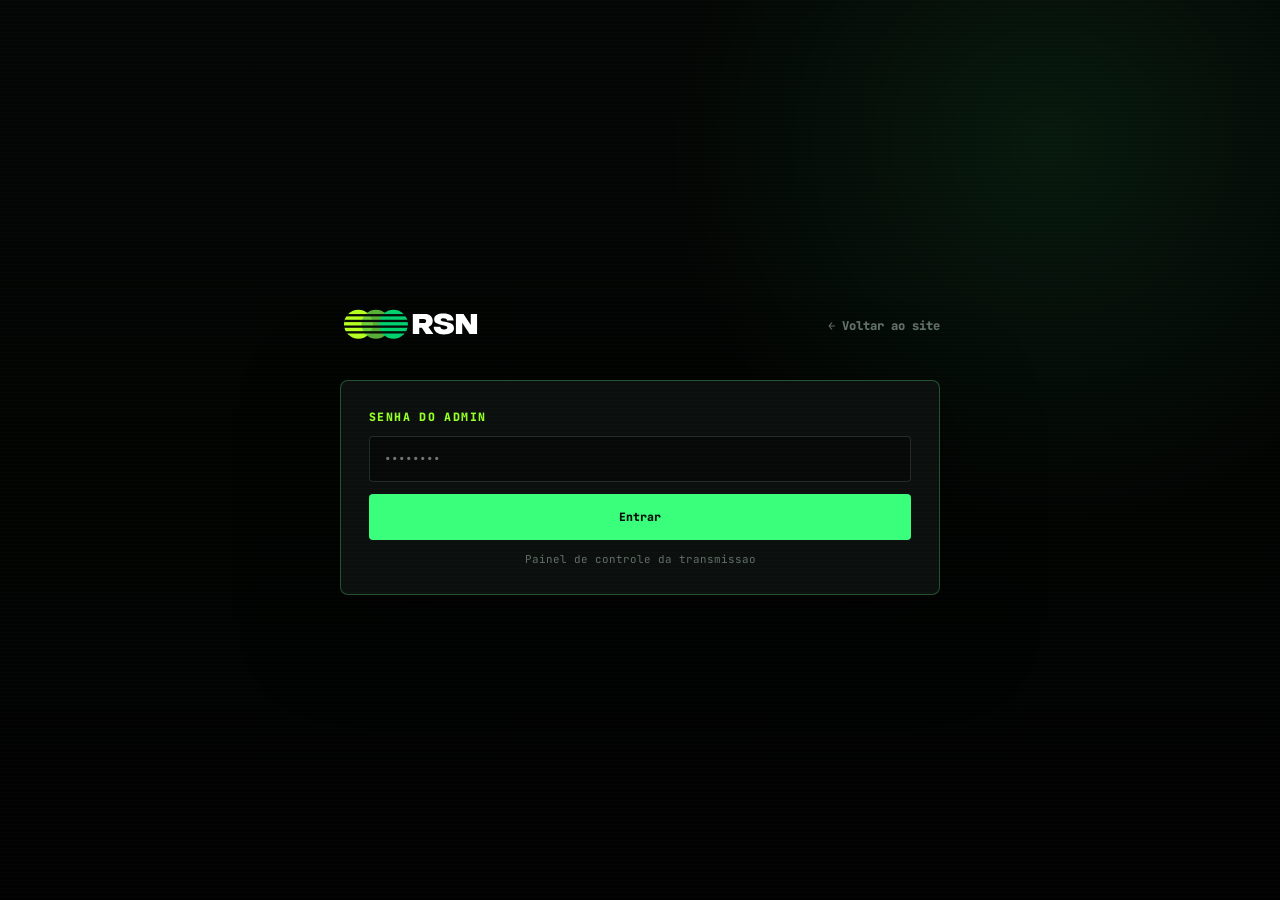
<file: admin.html>
<!DOCTYPE html>
<html lang="pt-BR">
<head>
  <meta charset="UTF-8" />
  <meta name="viewport" content="width=device-width, initial-scale=1.0" />
  <title>RSN Live — Admin</title>
  <meta name="robots" content="noindex, nofollow" />
  <meta name="theme-color" content="#020403" />
  <link rel="preconnect" href="https://fonts.googleapis.com" />
  <link rel="preconnect" href="https://fonts.gstatic.com" crossorigin />
  <link href="https://fonts.googleapis.com/css2?family=JetBrains+Mono:wght@400;500;600;700;800&display=swap" rel="stylesheet" />
  <style>
    :root { color-scheme:dark; --bg:#020403; --panel:#0b0f0d; --line:rgba(190,255,206,0.12); --line-strong:rgba(100,255,142,0.28); --text:#f5fff7; --muted:#91a197; --dim:#617066; --green:#39ff7a; --green-2:#94ff24; --red:#ff4f4f; --mono:"JetBrains Mono",monospace; --shadow:0 28px 90px rgba(0,0,0,0.52); }
    *{box-sizing:border-box}
    body{margin:0;color:var(--text);font-family:var(--mono);background:radial-gradient(circle at 82% 16%, rgba(58,255,122,0.08), transparent 24rem),linear-gradient(180deg,#030604 0%,#010201 100%);min-height:100vh;display:grid;place-items:center;padding:24px}
    .scanline{position:fixed;inset:0;z-index:50;pointer-events:none;background:repeating-linear-gradient(180deg,rgba(255,255,255,0.018) 0,rgba(255,255,255,0.018) 1px,transparent 1px,transparent 4px);mix-blend-mode:screen;opacity:0.5}
    a{color:inherit;text-decoration:none}
    .wrap{width:100%;max-width:600px}
    .topbar{display:flex;align-items:center;justify-content:space-between;margin-bottom:32px}
    .topbar img{width:140px;height:auto}
    .back{color:var(--dim);font-size:0.76rem;font-weight:800}
    .gate{display:grid;gap:12px;padding:28px;border:1px solid var(--line-strong);border-radius:8px;background:var(--panel);box-shadow:var(--shadow)}
    .gate label{color:var(--green-2);font-size:0.72rem;font-weight:900;letter-spacing:0.12em;text-transform:uppercase}
    .gate input{min-height:46px;padding:0 14px;border:1px solid rgba(190,255,206,0.14);border-radius:4px;color:var(--text);background:rgba(0,0,0,0.36);font:700 0.78rem/1 var(--mono)}
    .gate button{min-height:46px;padding:0 14px;border:1px solid rgba(57,255,122,0.3);border-radius:4px;color:#061009;background:var(--green);font:900 0.72rem/1 var(--mono);cursor:pointer}
    .gate p{margin:0;color:var(--dim);font-size:0.68rem;text-align:center}
    .panel{display:none;gap:18px}
    .panel.is-open{display:grid}
    .panel h1{margin:0;font-size:1.3rem;text-transform:uppercase}
    .panel .sub{color:var(--dim);font-size:0.78rem;margin:-8px 0 0}
    .form{display:grid;gap:12px;padding:20px;border:1px solid var(--line);border-radius:6px;background:linear-gradient(180deg,rgba(255,255,255,0.055),rgba(255,255,255,0.025))}
    .form label{color:var(--text);font-size:0.72rem;font-weight:900;letter-spacing:0.1em;text-transform:uppercase}
    .row{display:grid;grid-template-columns:1fr auto;gap:10px}
    .form input{min-width:0;min-height:46px;padding:0 14px;border:1px solid rgba(190,255,206,0.14);border-radius:4px;color:var(--text);background:rgba(0,0,0,0.36);font:700 0.78rem/1 var(--mono)}
    .btn{display:inline-flex;align-items:center;justify-content:center;min-height:46px;padding:0 14px;border:1px solid rgba(57,255,122,0.3);border-radius:4px;color:#061009;background:var(--green);font:900 0.72rem/1 var(--mono);cursor:pointer;white-space:nowrap}
    .btn-ghost{color:var(--text);background:rgba(255,255,255,0.04)}
    .form p{margin:0;color:var(--muted);font-size:0.7rem;line-height:1.6}
    .actions{display:flex;flex-wrap:wrap;gap:10px}
    .preview{margin-top:6px;padding:16px;border:1px solid var(--line);border-radius:6px;background:rgba(255,255,255,0.028)}
    .preview p{margin:0 0 8px;color:var(--muted);font-size:0.7rem}
    .preview code{display:block;padding:10px 12px;border-radius:4px;background:rgba(0,0,0,0.36);color:var(--green-2);font:700 0.78rem/1.4 var(--mono);word-break:break-all}
    .error{color:var(--red)!important}
    @media(max-width:500px){.row{grid-template-columns:1fr}}
  </style>
</head>
<body>
  <div class="scanline" aria-hidden="true"></div>
  <div class="wrap">
    <header class="topbar">
      <a href="./"><img src="assets/img/rsn-logo.svg" alt="RSN Live" /></a>
      <a class="back" href="./">← Voltar ao site</a>
    </header>

    <div class="gate" data-gate>
      <label for="gate-input">Senha do admin</label>
      <input id="gate-input" type="password" placeholder="••••••••" data-gate-input />
      <button type="button" data-gate-btn>Entrar</button>
      <p data-gate-hint>Painel de controle da transmissao</p>
    </div>

    <div class="panel" data-panel>
      <h1>Live Source</h1>
      <p class="sub">Console de controle da transmissao</p>

      <form class="form" data-form>
        <label for="url">URL da live na Kick</label>
        <div class="row">
          <input id="url" name="url" type="url" inputmode="url" placeholder="kick.com/rsnnews — ou deixe em branco para padrao" data-url />
          <button class="btn" type="submit">Atualizar</button>
        </div>
        <p data-msg>Deixe em branco para usar kick.com/rsnnews como padrao. O player ocupa o palco inteiro.</p>
        <div class="actions">
          <button class="btn btn-ghost" type="button" data-clear>Limpar salvo</button>
          <button class="btn btn-ghost" type="button" data-copy>Copiar link</button>
          <a class="btn btn-ghost" data-share href="./" target="_blank">Abrir link</a>
        </div>
      </form>

      <div class="preview">
        <p>Canal padrao: kick.com/rsnnews</p>
        <code data-preview>Nenhuma</code>
      </div>
    </div>
  </div>

  <script>
    const PASSWORD = "rsnsocial";
    const STORAGE = "rsnLiveUrl";

    const gate = document.querySelector("[data-gate]");
    const gateInput = document.querySelector("[data-gate-input]");
    const gateBtn = document.querySelector("[data-gate-btn]");
    const gateHint = document.querySelector("[data-gate-hint]");
    const panel = document.querySelector("[data-panel]");
    const form = document.querySelector("[data-form]");
    const urlInput = document.querySelector("[data-url]");
    const msg = document.querySelector("[data-msg]");
    const clearBtn = document.querySelector("[data-clear]");
    const copyBtn = document.querySelector("[data-copy]");
    const shareLink = document.querySelector("[data-share]");
    const preview = document.querySelector("[data-preview]");

    const norm = (v) => { try { const u = new URL(v, location.href); return u.protocol==="https:"?u.href:"" } catch { return "" } };
    const setMsg = (t) => { if (msg) msg.textContent = t };

    const saved = localStorage.getItem(STORAGE) || "";
    if (urlInput) urlInput.value = saved;
    if (preview) preview.textContent = saved || "Nenhuma";

    const updateShare = (u) => {
      if (!shareLink) return;
      const s = new URL(location.origin + location.pathname.replace(/admin\.html$/,""));
      if (u) s.searchParams.set("broadcast", u);
      shareLink.href = s.href;
    };
    updateShare(saved);

    const unlock = () => {
      if (gateInput?.value !== PASSWORD) {
        if (gateInput) gateInput.value = "";
        if (gateHint) { gateHint.textContent = "Senha incorreta."; gateHint.classList.add("error"); }
        return;
      }
      if (gate) gate.hidden = true;
      if (panel) panel.classList.add("is-open");
    };

    gateBtn?.addEventListener("click", unlock);
    gateInput?.addEventListener("keydown", (e) => { if (e.key === "Enter") unlock(); });

    form?.addEventListener("submit", (e) => {
      e.preventDefault();
      const u = norm(urlInput?.value || "");
      if (!u) { setMsg("Cole uma URL valida do X."); return; }
      localStorage.setItem(STORAGE, u);
      updateShare(u);
      if (preview) preview.textContent = u;
      setMsg("Salvo. Atualize a home pra ver a live no palco.");
    });

    clearBtn?.addEventListener("click", () => {
      localStorage.removeItem(STORAGE);
      updateShare("");
      if (urlInput) urlInput.value = "";
      if (preview) preview.textContent = "Nenhuma";
      setMsg("Limpo. A home volta ao default.");
    });

    copyBtn?.addEventListener("click", async () => {
      const u = shareLink?.href;
      if (!u) return;
      try { await navigator.clipboard.writeText(u); setMsg("Link copiado."); }
      catch { setMsg("Nao foi possivel copiar."); }
    });
  </script>
</body>
</html>
</file>
